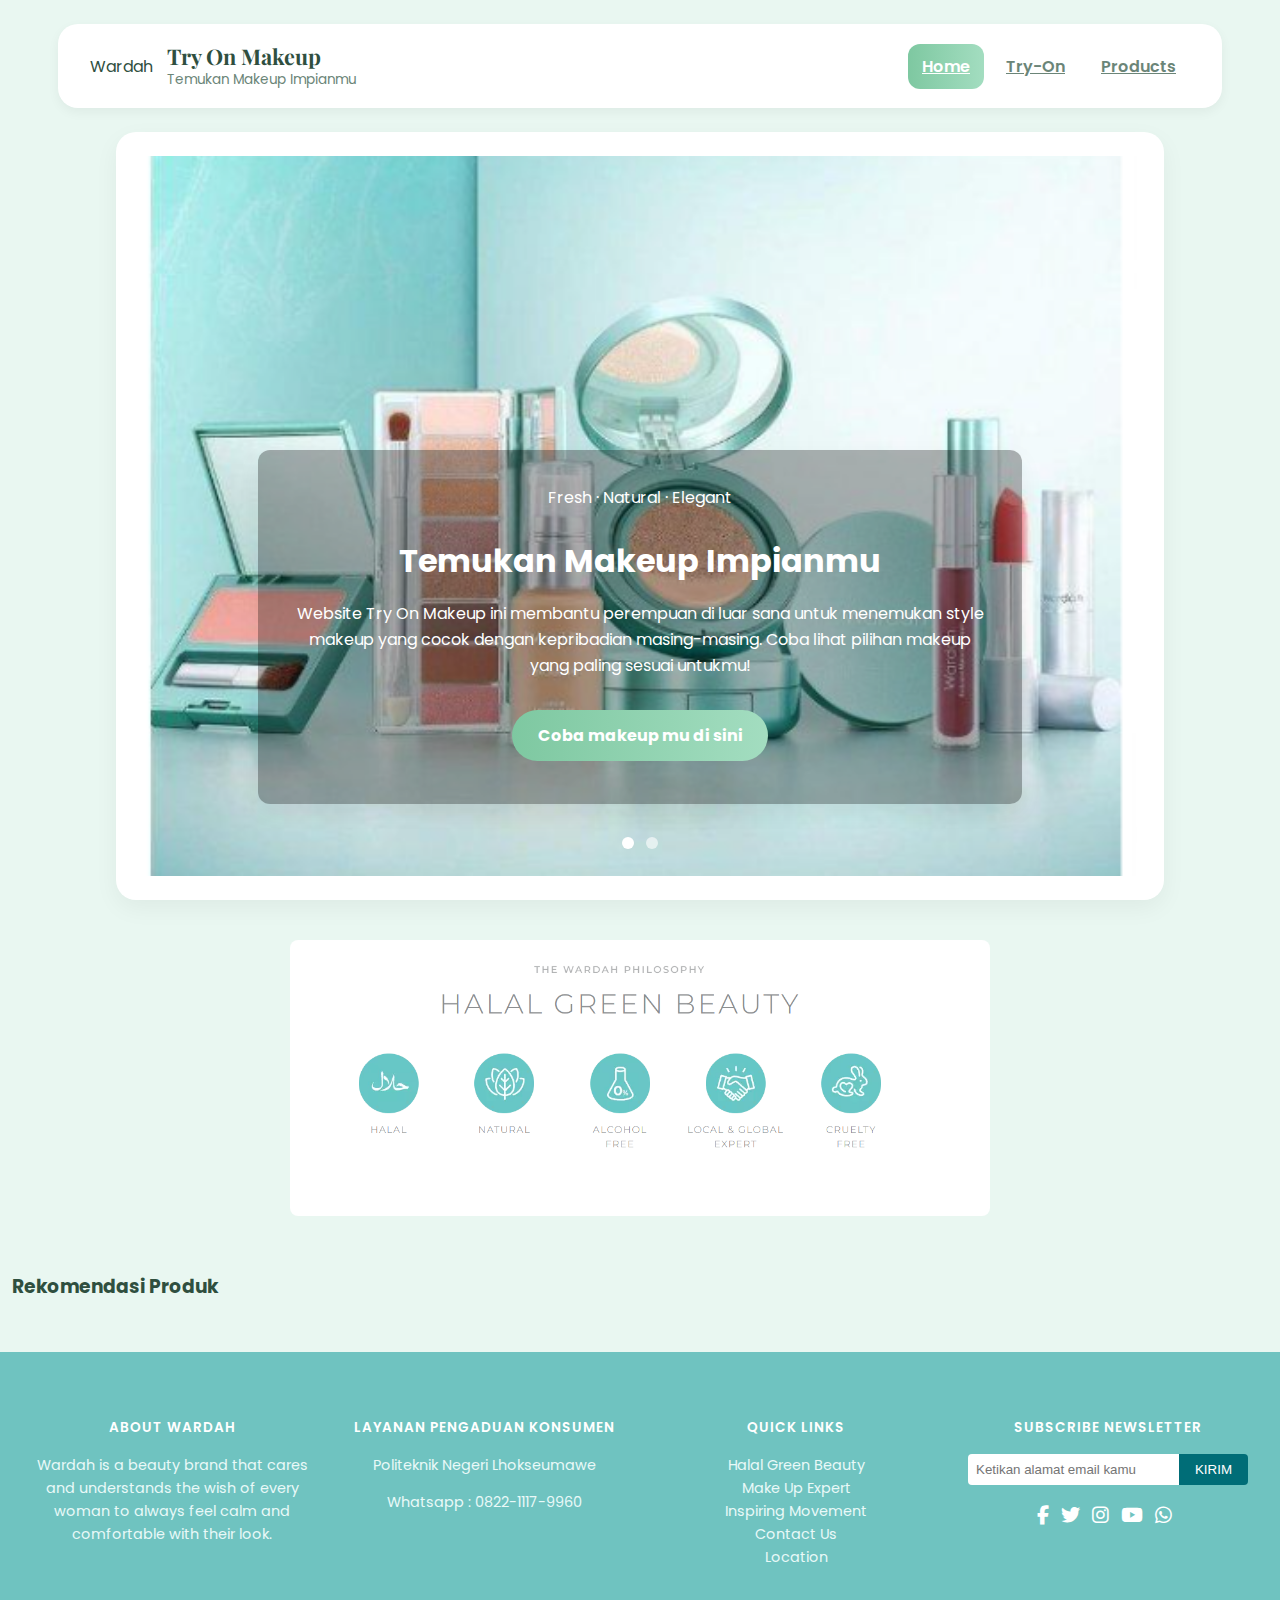
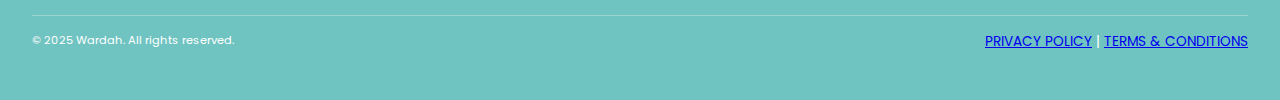
<file: index.html>
<!doctype html>
<html lang="id">
<head>
  <meta charset="utf-8" />
  <meta name="viewport" content="width=device-width, initial-scale=1" />
  <title>Try On Makeup — Wardah Green Edition</title>

  <!-- Google Fonts -->
  <link href="https://fonts.googleapis.com/css2?family=Playfair+Display:wght@400;700&family=Poppins:wght@300;400;600&display=swap" rel="stylesheet">

  <!-- CSS -->
  <link rel="stylesheet" href="css/style.css">
</head>

<body>
  <div class="shell">
    <header>
      <div class="brand">
        <div>Wardah</div>
        <div>
          <h1>Try On Makeup</h1>
          <div style="font-size:0.85rem;color:var(--muted)">Temukan Makeup Impianmu</div>
        </div>
      </div>

      <nav>
        <a href="index.html" class="nav-btn active">Home</a>
        <a href="tryon.html" class="nav-btn">Try-On</a>
        <a href="products.html" class="nav-btn">Products</a>
      </nav>
    </header>

    <main>
 <section  section class="hero" id="home">
  <div class="slideshow-container">
    <div class="slide fade">
      <img src="images/slide1.png" alt="Wardah Product 1">
    </div>
    <div class="slide fade">
      <img src="images/slide2.png" alt="Wardah Product 2">
    </div>

    <div class="dots">
      <span class="dot" onclick="currentSlide(1)"></span>
      <span class="dot" onclick="currentSlide(2)"></span>
    </div>
  </div>

  <!-- pindahkan hero-banner ke luar slideshow-container -->
</section>

<!-- SEKARANG hero-banner di luar section gambar -->
<section class="hero-banner">
  <p class="kicker">Fresh · Natural · Elegant</p>
  <h2 class="headline">Temukan Makeup Impianmu</h2>
  <p>Website Try On Makeup ini membantu perempuan di luar sana untuk menemukan style makeup yang cocok dengan kepribadian masing-masing. 
     Coba lihat pilihan makeup yang paling sesuai untukmu!</p>

  <div class="cta">
    <a href="tryon.html" class="btn-primary">Coba makeup mu di sini</a>
  </div>
</section>



          <div class="wardah-philosophy">
            <img src="images/halalgreenbeauty.png" alt="Halal Green Beauty Wardah">
        </div>


        <div class="products">
          <h3>Rekomendasi Produk</h3>
          <div class="carousel" id="brandCarousel"></div>
        </div>
      </section>
    </main>

<footer class="footer">
  <div class="footer-container">
    <div class="footer-section about">
      <h4>ABOUT WARDAH</h4>
      <p>Wardah is a beauty brand that cares and understands the wish of every woman to always feel calm and comfortable with their look.</p>
    </div>

    <div class="footer-section contact">
      <h4>LAYANAN PENGADUAN KONSUMEN</h4>
      <p>Politeknik Negeri Lhokseumawe</p>
      <p>Whatsapp : 0822-1117-9960</p>
    </div>

    <div class="footer-section quick-links">
      <h4>QUICK LINKS</h4>
      <ul>
        <li><a href="#">Halal Green Beauty</a></li>
        <li><a href="#">Make Up Expert</a></li>
        <li><a href="#">Inspiring Movement</a></li>
        <li><a href="#">Contact Us</a></li>
        <li><a href="#">Location</a></li>
      </ul>
    </div>

    <div class="footer-section subscribe">
      <h4>SUBSCRIBE NEWSLETTER</h4>
      <form class="newsletter">
        <input type="email" placeholder="Ketikan alamat email kamu" required>
        <button type="submit">KIRIM</button>
      </form>
      <div class="social-icons">
        <a href="#"><i class="fab fa-facebook-f"></i></a>
        <a href="#"><i class="fab fa-twitter"></i></a>
        <a href="#"><i class="fab fa-instagram"></i></a>
        <a href="#"><i class="fab fa-youtube"></i></a>
        <a href="#"><i class="fab fa-whatsapp"></i></a>
      </div>
    </div>
  </div>

  <div class="footer-bottom">
    <small>© 2025 Wardah. All rights reserved.</small>
    <div>
      <a href="#">PRIVACY POLICY</a> |
      <a href="#">TERMS & CONDITIONS</a>
    </div>
  </div>
</footer>

<!-- Font Awesome Icons -->
<link rel="stylesheet" href="https://cdnjs.cloudflare.com/ajax/libs/font-awesome/6.5.0/css/all.min.css">


  <script src="js/main.js"></script>
</body>
</html>
</file>
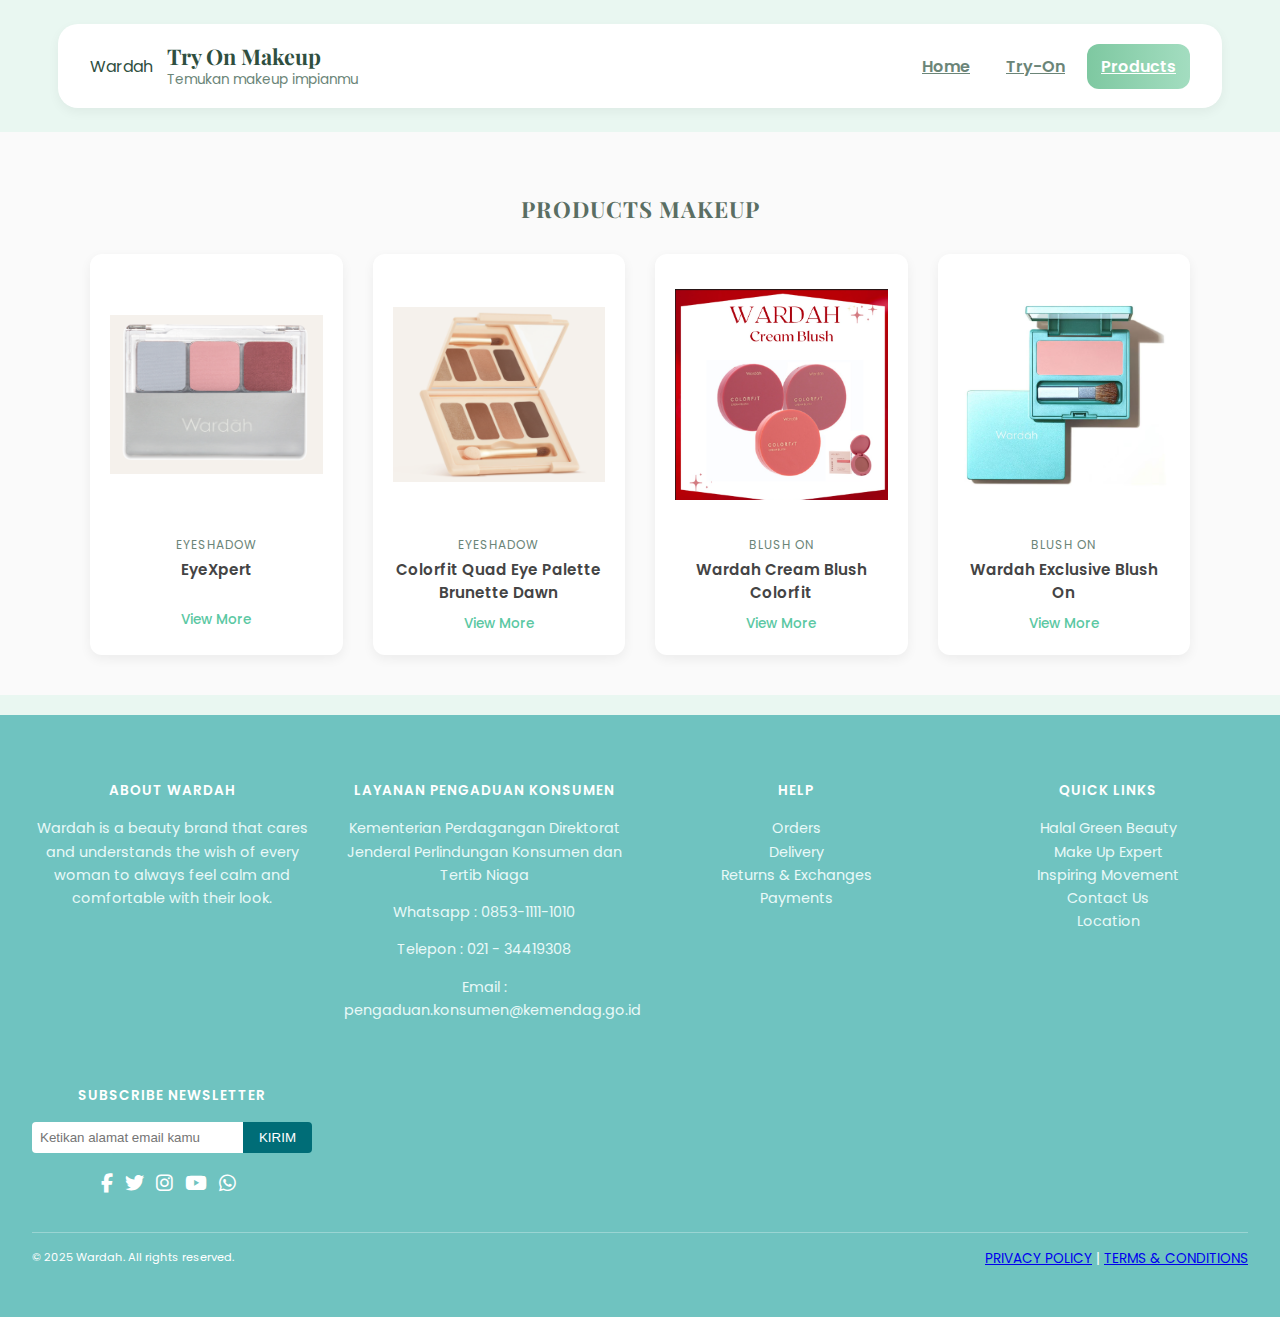
<file: products.html>
<!doctype html>
<html lang="id">
<head>
  <meta charset="utf-8" />
  <meta name="viewport" content="width=device-width, initial-scale=1" />
  <title>Make up | Wardah</title>

  <link href="https://fonts.googleapis.com/css2?family=Playfair+Display:wght@400;700&family=Poppins:wght@300;400;600&display=swap" rel="stylesheet">
  <link rel="stylesheet" href="css/style.css">

  <style>
    main {
      padding: 40px 20px;
      display: flex;
      flex-direction: column;
      align-items: center;
      background: #fafafa;
    }

    h3 {
      font-family: "Playfair Display", serif;
      font-weight: 700;
      font-size: 1.4rem;
      color: #5a6e63;
      margin-bottom: 30px;
      text-transform: uppercase;
      letter-spacing: 1px;
    }

    .products-grid {
      display: grid;
      grid-template-columns: repeat(auto-fit, minmax(220px, 1fr));
      gap: 30px;
      width: 100%;
      max-width: 1100px;
    }

    .product-card {
      background: #fff;
      border-radius: 12px;
      box-shadow: 0 4px 12px rgba(0, 0, 0, 0.06);
      text-align: center;
      padding: 20px;
      transition: transform 0.2s ease, box-shadow 0.3s ease;
    }

    .product-card:hover {
      transform: translateY(-5px);
      box-shadow: 0 8px 20px rgba(0, 0, 0, 0.12);
    }

    .product-card img {
      width: 100%;
      height: 240px;
      object-fit: contain;
      border-radius: 8px;
      margin-bottom: 15px;
    }

    .category {
      font-size: 0.75rem;
      color: var(--muted);
      letter-spacing: 1px;
      text-transform: uppercase;
      margin-bottom: 4px;
    }

    .name {
      font-size: 0.95rem;
      font-weight: 600;
      color: #444;
      min-height: 42px;
    }

    .view-more {
      display: inline-block;
      margin-top: 10px;
      color: #5bc8a3;
      font-size: 0.85rem;
      font-weight: 500;
      text-decoration: none;
      transition: color 0.2s;
    }

    .view-more:hover {
      color: #39987a;
    }

    @media (max-width: 600px) {
      .product-card img {
        height: 180px;
      }
    }
  </style>
</head>

<body>
  <div class="shell">
    <header>
      <div class="brand">
        <div>Wardah</div>
        <div>
          <h1>Try On Makeup</h1>
          <div style="font-size:0.85rem;color:var(--muted)">Temukan makeup impianmu</div>
        </div>
      </div>

      <nav>
        <a href="index.html" class="nav-btn">Home</a>
        <a href="tryon.html" class="nav-btn">Try-On</a>
        <a href="products.html" class="nav-btn active">Products</a>
      </nav>
    </header>

    <main>
      <h3>Products Makeup</h3>

      <div class="products-grid">
        <div class="product-card">
          <img src="images/eyeshadow1.png" alt="Sapuan warna intens untuk menunjolkan keindahan mata">
          <div class="category">Eyeshadow</div>
          <div class="name">EyeXpert</div>
          <a href="#" class="view-more">View More</a>
        </div>

        <div class="product-card">
          <img src="images/eyeshadow2.png" alt="Palet mata quatro dengan perpaduan warna matte & shimmer">
          <div class="category">Eyeshadow</div>
          <div class="name">Colorfit Quad Eye Palette Brunette Dawn</div>
          <a href="#" class="view-more">View More</a>
        </div>

        <div class="product-card">
          <img src="images/blushon1.png" alt="Cream Blush dengan tekstur krim hingga bedak. Diperkaya Vitamin E.">
          <div class="category">Blush On</div>
          <div class="name">Wardah Cream Blush Colorfit</div>
          <a href="#" class="view-more">View More</a>
        </div>

        <div class="product-card">
          <img src="images/blushon2.png" alt="Cocok digunakan untuk berbagai warna kulit wanita indonesia,">
          <div class="category">Blush On</div>
          <div class="name">Wardah Exclusive Blush On</div>
          <a href="#" class="view-more">View More</a>
        </div>
      </div>
    </main>

<footer class="footer">
  <div class="footer-container">
    <div class="footer-section about">
      <h4>ABOUT WARDAH</h4>
      <p>Wardah is a beauty brand that cares and understands the wish of every woman to always feel calm and comfortable with their look.</p>
    </div>

    <div class="footer-section contact">
      <h4>LAYANAN PENGADUAN KONSUMEN</h4>
      <p>Kementerian Perdagangan Direktorat Jenderal Perlindungan Konsumen dan Tertib Niaga</p>
      <p>Whatsapp : 0853-1111-1010</p>
      <p>Telepon : 021 - 34419308</p>
      <p>Email : pengaduan.konsumen@kemendag.go.id</p>
    </div>

    <div class="footer-section help">
      <h4>HELP</h4>
      <ul>
        <li><a href="#">Orders</a></li>
        <li><a href="#">Delivery</a></li>
        <li><a href="#">Returns & Exchanges</a></li>
        <li><a href="#">Payments</a></li>
      </ul>
    </div>

    <div class="footer-section quick-links">
      <h4>QUICK LINKS</h4>
      <ul>
        <li><a href="#">Halal Green Beauty</a></li>
        <li><a href="#">Make Up Expert</a></li>
        <li><a href="#">Inspiring Movement</a></li>
        <li><a href="#">Contact Us</a></li>
        <li><a href="#">Location</a></li>
      </ul>
    </div>

    <div class="footer-section subscribe">
      <h4>SUBSCRIBE NEWSLETTER</h4>
      <form class="newsletter">
        <input type="email" placeholder="Ketikan alamat email kamu" required>
        <button type="submit">KIRIM</button>
      </form>
      <div class="social-icons">
        <a href="#"><i class="fab fa-facebook-f"></i></a>
        <a href="#"><i class="fab fa-twitter"></i></a>
        <a href="#"><i class="fab fa-instagram"></i></a>
        <a href="#"><i class="fab fa-youtube"></i></a>
        <a href="#"><i class="fab fa-whatsapp"></i></a>
      </div>
    </div>
  </div>

  <div class="footer-bottom">
    <small>© 2025 Wardah. All rights reserved.</small>
    <div>
      <a href="#">PRIVACY POLICY</a> |
      <a href="#">TERMS & CONDITIONS</a>
    </div>
  </div>
</footer>

<!-- Font Awesome Icons -->
<link rel="stylesheet" href="https://cdnjs.cloudflare.com/ajax/libs/font-awesome/6.5.0/css/all.min.css">

  </div>
</body>
</html>
</file>
<file: css/style.css>
/* =======================
   GLOBAL STYLE (Tema Hijau Elegan)
======================= */

:root {
  --mint: #7ec8a1;
  --mint-light: #a3ddc0;
  --mint-bg: #e9f7f1;
  --text-dark: #2f4f3f;
  --muted: #6b8578;
  --card: #f7fdf9;
}

body {
  font-family: 'Poppins', sans-serif;
  background: var(--mint-bg);
  color: var(--text-dark);
  margin: 0;
  padding: 0;
}

/* =======================
   NAVIGATION BAR
======================= */

header {
  background: white;
  border-radius: 20px;
  box-shadow: 0 4px 12px rgba(0, 0, 0, 0.05);
  padding: 18px 32px;
  margin: 24px auto;
  max-width: 1100px;
  display: flex;
  align-items: center;
  justify-content: space-between;
}

.brand {
  display: flex;
  align-items: center;
  gap: 14px;
}

.logo {
  width: 56px;
  height: 56px;
  border-radius: 12px;
  background: linear-gradient(135deg, var(--mint), var(--mint-light));
  display: flex;
  align-items: center;
  justify-content: center;
  font-family: 'Playfair Display', serif;
  font-weight: 700;
  color: white;
  box-shadow: 0 6px 18px rgba(0, 0, 0, 0.08);
}

h1 {
  font-family: 'Playfair Display', serif;
  font-size: 1.35rem;
  color: var(--text-dark);
  margin: 0;
}

nav {
  display: flex;
  gap: 8px;
  align-items: center;
  flex-wrap: wrap;
}

.nav-btn {
  background: transparent;
  border: none;
  padding: 10px 14px;
  border-radius: 12px;
  cursor: pointer;
  font-weight: 600;
  color: var(--muted);
  transition: all 0.3s ease;
}

.nav-btn:hover {
  background: rgba(126, 200, 161, 0.15);
  color: var(--text-dark);
}

.nav-btn.active {
  background: linear-gradient(90deg, var(--mint), var(--mint-light));
  color: white;
}

/* =======================
   BUTTONS
======================= */

.btn-primary {
  background: linear-gradient(90deg, var(--mint), var(--mint-light));
  border: none;
  color: white;
  padding: 12px 18px;
  border-radius: 12px;
  cursor: pointer;
  font-weight: 700;
}

.btn-outline {
  background: transparent;
  border: 1px solid rgba(126, 200, 161, 0.4);
  color: var(--text-dark);
  padding: 10px 14px;
  border-radius: 12px;
  cursor: pointer;
  font-weight: 600;
}

/* =======================
   CONTENT AREA
======================= */

section {
  background: white;
  border-radius: 20px;
  box-shadow: 0 8px 24px rgba(0, 0, 0, 0.05);
  padding: 24px;
  margin: 0 auto 24px;
  max-width: 1000px;
}

.viewer {
  position: relative;
  width: 100%;
  height: 360px;
  border-radius: 10px;
  overflow: hidden;
  background: #f2faf6;
}

video,
canvas {
  position: absolute;
  width: 100%;
  height: 100%;
  left: 0;
  top: 0;
  object-fit: cover;
}

.controls {
  display: flex;
  gap: 10px;
  padding-top: 10px;
  justify-content: center;
  flex-wrap: wrap;
}

.color-dot {
  width: 28px;
  height: 28px;
  border-radius: 50%;
  border: 2px solid #fff;
  box-shadow: 0 2px 8px rgba(0, 0, 0, 0.12);
  cursor: pointer;
}

.products {
  margin-top: 18px;
  padding: 12px;
}

.carousel {
  display: flex;
  flex-wrap: wrap;
  gap: 12px;
  justify-content: center;
}

.card {
  width: 180px;
  background: var(--card);
  border-radius: 12px;
  padding: 12px;
  box-shadow: 0 10px 30px rgba(0, 0, 0, 0.04);
  text-align: center;
}

.brand-name {
  font-weight: 700;
  font-size: 0.95rem;
}

.product-name {
  font-size: 0.9rem;
  color: var(--muted);
  margin-top: 6px;
}

footer {
  margin-top: 20px;
  font-size: 0.85rem;
  color: var(--muted);
  text-align: center;
  padding-bottom: 40px;
}

/* Gambar Halal Green Beauty */
.wardah-philosophy {
  text-align: center;
  margin-top: 40px;
}

.wardah-philosophy img {
  max-width: 700px;
  width: 90%;
  height: auto;
  border-radius: 8px;
  display: inline-block;
}

/* --- FOOTER STYLE --- */
.footer {
  background-color: #6fc3c0;
  color: white;
  padding: 3rem 2rem;
  font-family: 'Poppins', sans-serif;
}

.footer-container {
  display: grid;
  grid-template-columns: repeat(auto-fit, minmax(220px, 1fr));
  gap: 2rem;
  margin-bottom: 2rem;
}

.footer-section h4 {
  font-weight: 600;
  margin-bottom: 1rem;
  color: #ffffff;
  letter-spacing: 1px;
}

.footer-section p, 
.footer-section a, 
.footer-section li {
  font-size: 0.9rem;
  color: #e9f9f8;
  line-height: 1.6;
  text-decoration: none;
}

.footer-section a:hover {
  text-decoration: underline;
}

.footer-section ul {
  list-style: none;
  padding: 0;
}

.newsletter {
  display: flex;
  margin-top: 0.5rem;
}

.newsletter input {
  padding: 0.5rem;
  border: none;
  border-radius: 4px 0 0 4px;
  outline: none;
  flex: 1;
}

.newsletter button {
  background-color: #006d77;
  color: white;
  border: none;
  padding: 0.5rem 1rem;
  border-radius: 0 4px 4px 0;
  cursor: pointer;
}

.newsletter button:hover {
  background-color: #005f68;
}

.social-icons {
  margin-top: 1rem;
}

.social-icons a {
  color: white;
  font-size: 1.2rem;
  margin-right: 0.5rem;
  transition: color 0.3s ease;
}

.social-icons a:hover {
  color: #003d40;
}

.footer-bottom {
  display: flex;
  flex-wrap: wrap;
  justify-content: space-between;
  border-top: 1px solid rgba(255, 255, 255, 0.3);
  padding-top: 1rem;
  font-size: 0.85rem;
}

/* --- SLIDESHOW --- */
.slideshow-container {
  position: relative;
  width: 100%;
  height: 100vh;
  overflow: hidden;
}

.slide {
  position: absolute;
  width: 100%;
  height: 100%;
  opacity: 0;
  transition: opacity 1s ease-in-out;
}

.slide img {
  width: 100%;
  height: 100%;
  object-fit: cover;
}

/* efek fade */
.fade {
  animation-name: fade;
  animation-duration: 1s;
}

@keyframes fade {
  from {opacity: 0.4;}
  to {opacity: 1;}
}

/* titik indikator */
.dots {
  position: absolute;
  bottom: 20px;
  width: 100%;
  text-align: center;
}

.dot {
  height: 12px;
  width: 12px;
  margin: 0 4px;
  background-color: rgba(255,255,255,0.6);
  border-radius: 50%;
  display: inline-block;
  transition: background-color 0.6s ease;
  cursor: pointer;
}

.active-dot {
  background-color: white;
}

/* posisi konten di atas slide */
.hero-banner {
  position: absolute;
  top: 50%;
  left: 50%;
  transform: translate(-50%, -50%);
  color: white;
  text-align: center;
  max-width: 700px;
  z-index: 2;
}

.hero-banner .headline {
  font-size: 2.5rem;
  margin-bottom: 1rem;
}

.hero-banner p {
  font-size: 1.1rem;
}

/* === HERO SECTION === */
.hero {
  position: relative;
  width: 100%;
  height: 80vh; /* semula 100vh, sekarang lebih kecil */
  overflow: hidden;
}

.slideshow-container {
  position: relative;
  width: 100%;
  height: 100%;
}

.slide img {
  width: 100%;
  height: 80vh; /* sesuaikan tinggi gambar agar tidak terlalu besar */
  object-fit: cover;
  object-position: center;
}

/* Turunkan teks Temukan Makeup Impianmu ke bawah */
.hero-banner {
  position: absolute;
  bottom: 8%; /* sebelumnya mungkin top:50%; ubah jadi bottom agar di bawah */
  left: 50%;
  transform: translateX(-50%);
  text-align: center;
  color: white;
  background-color: rgba(0, 0, 0, 0.3);
  padding: 1.2rem 2rem;
  border-radius: 12px;
  width: 90%;
  max-width: 700px;
}

/* Styling tambahan agar tampak rapi */
.hero-banner .headline {
  font-size: 2rem;
  font-weight: 700;
  margin-bottom: 0.8rem;
}

.hero-banner p {
  font-size: 1rem;
  line-height: 1.6;
}

.btn-primary {
  display: inline-block;
  margin-top: 1rem;
  padding: 0.8rem 1.6rem;
  background-color: #00bfa6;
  color: white;
  border-radius: 30px;
  text-decoration: none;
  transition: background-color 0.3s ease;
}

.btn-primary:hover {
  background-color: #009f8a;
}
</file>
